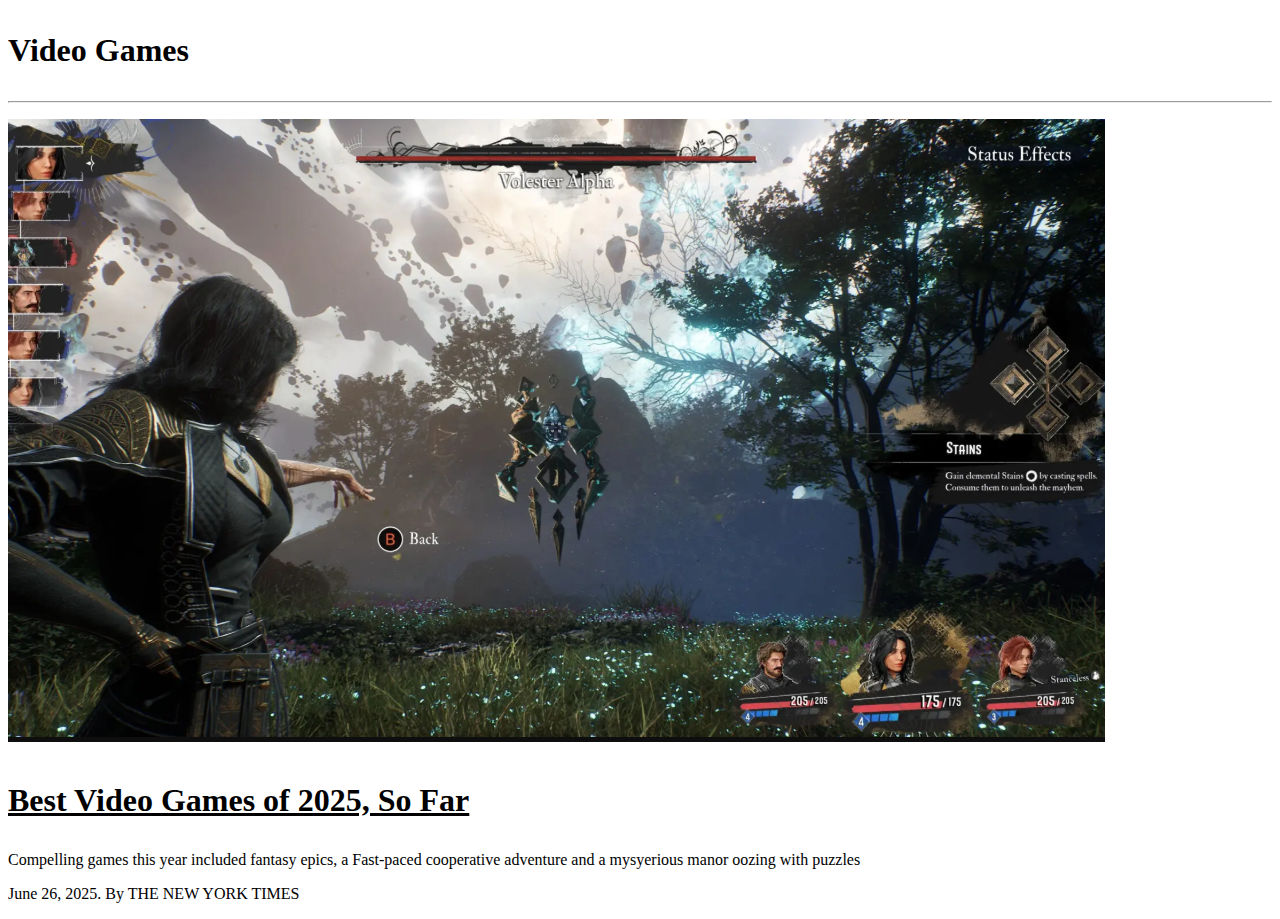
<file: index.html>
<!DOCTYPE html>
<html lang="en">
<head>
    <meta charset="UTF-8">
    <meta name="viewport" content="width=device-width, initial-scale=1.0">
    <title>Video Games</title>
</head>
<body>
    <h1>
        
        <p>Video Games</p>
        <hr>
<img src="Video Games.PNG" alt="Video Games">
        
        <p class="one"><b><u> Best Video Games of 2025, So Far</u></b></p>
    
    </h1>

        <p>Compelling games this year included fantasy epics, a Fast-paced cooperative adventure and a mysyerious manor oozing with puzzles</p>
    <p class="date">June 26, 2025. By THE NEW YORK TIMES</p>
    
</body>
</html>
</file>
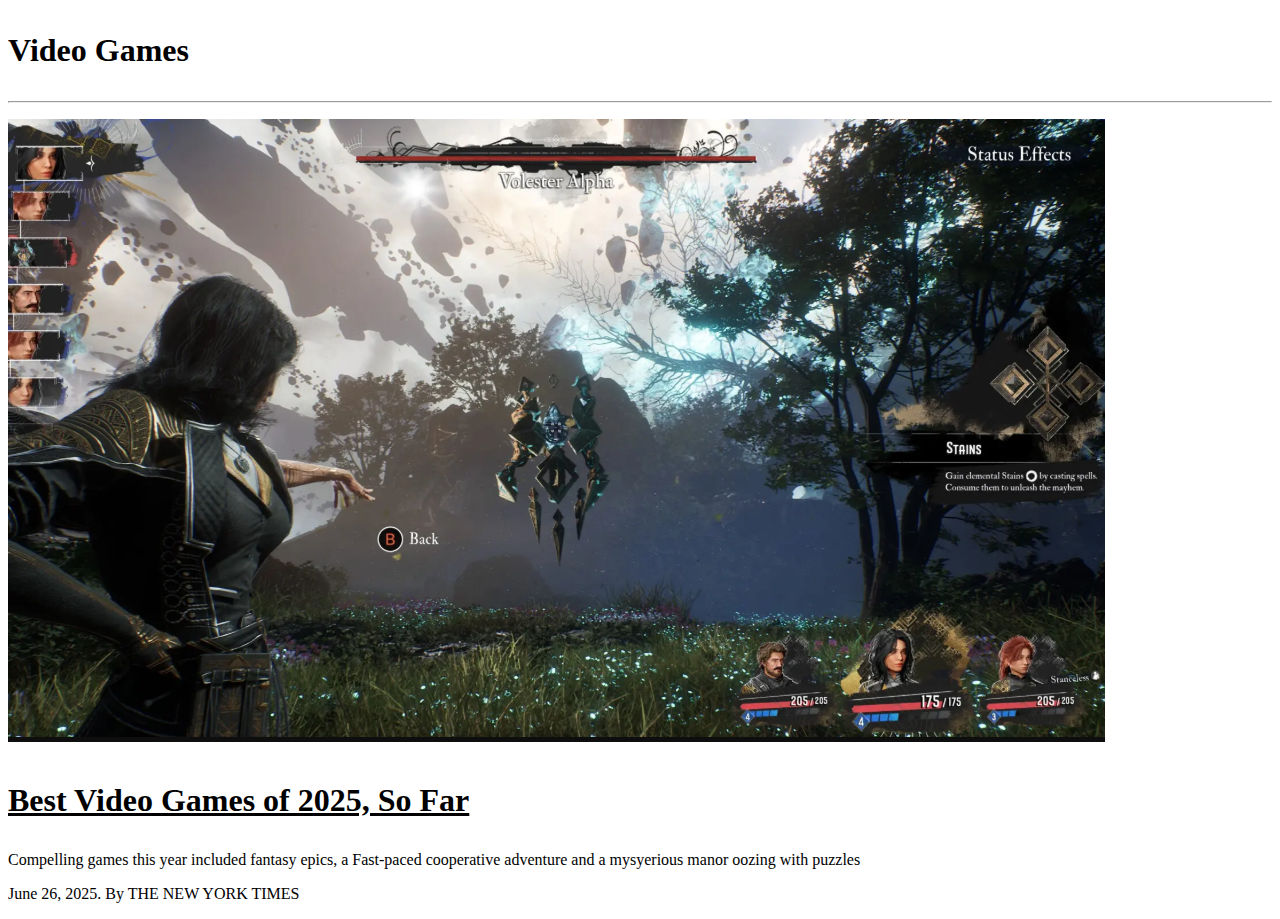
<file: layout.html>
<!DOCTYPE html>
<html lang="en">
<head>
    <meta charset="UTF-8">
    <meta name="viewport" content="width=device-width, initial-scale=1.0">
    <title>Video Games</title>
</head>
<body>
    <h1>
        
        <p>Video Games</p>
        <hr>
<img src="Video Games.PNG" alt="Video Games">
        
        <p class="one"><b><u> Best Video Games of 2025, So Far</u></b></p>
    
    </h1>

 
        <p>Compelling games this year included fantasy epics, a Fast-paced cooperative adventure and a mysyerious manor oozing with puzzles</p>
    <p class="date">June 26, 2025. By THE NEW YORK TIMES</p>
    
</body>
</html>
</file>
